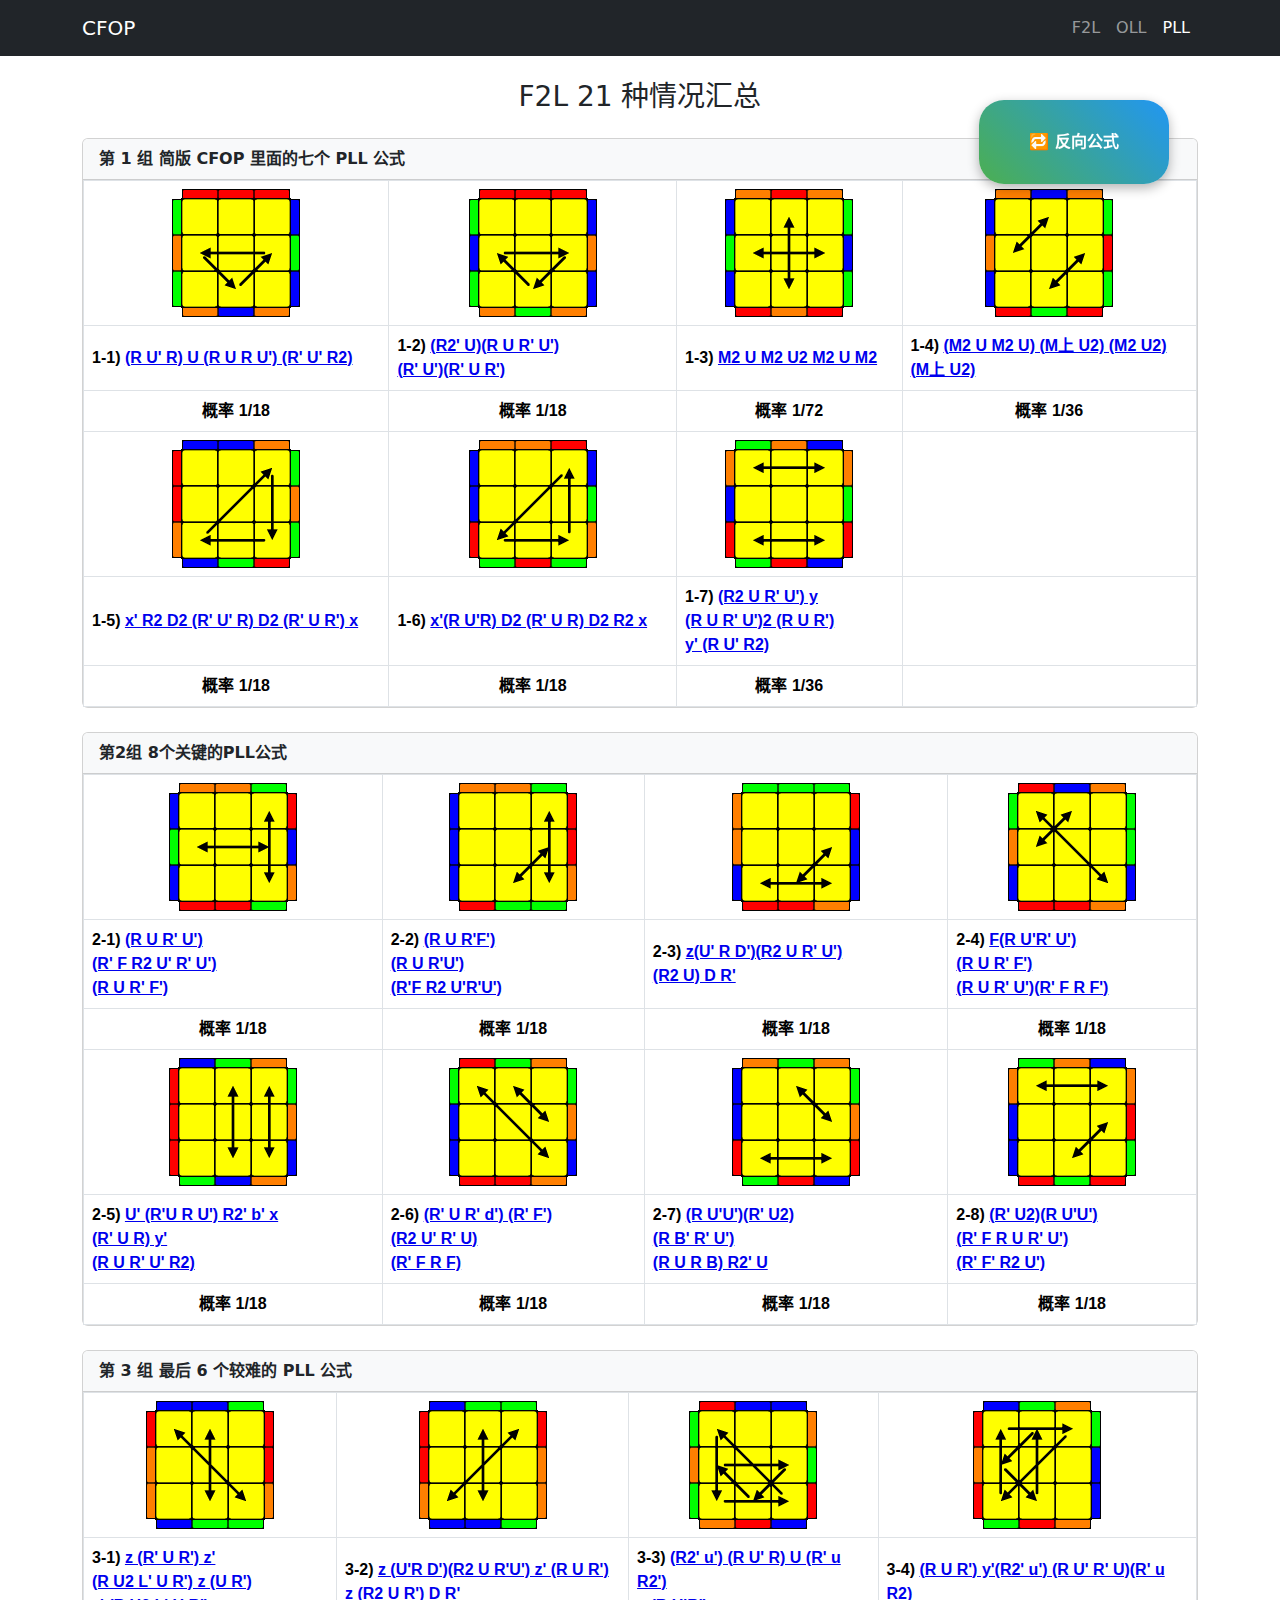
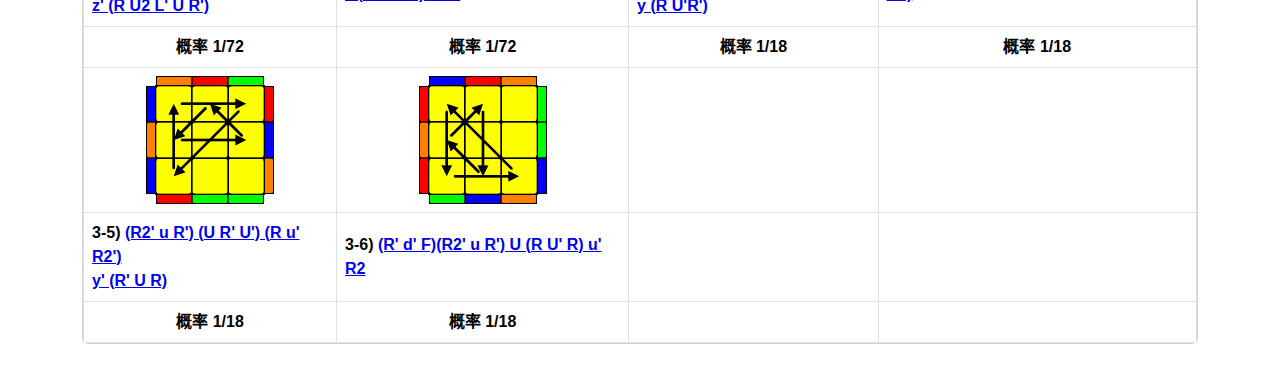
<file: pll.html>
<!DOCTYPE html>
<html lang="zh-CN">
<head>
    <meta charset="UTF-8">
    <title>CFOP</title>
    <meta name="viewport" content="width=device-width, initial-scale=1">
    <!-- Bootstrap 5 CDN -->
    <link href="https://cdn.jsdelivr.net/npm/bootstrap@5.3.0/dist/css/bootstrap.min.css" rel="stylesheet">
    <link href="./style.css" rel="stylesheet">
    <!-- jQuery（放在 Bootstrap JS 之前）-->
    <script src="https://code.jquery.com/jquery-3.6.4.min.js"
            integrity="sha256-oP6HI9z1XaZNBrJURtCoUT5SUnxFr8s3BzRl+cbzUq8=" crossorigin="anonymous"></script>
    <script src="./script.js"></script>
</head>
<body>

<nav class="navbar navbar-expand-lg navbar-dark bg-dark mb-4">
    <div class="container">
        <a class="navbar-brand" href="#">CFOP</a>
        <button class="navbar-toggler" type="button" data-bs-toggle="collapse"
                data-bs-target="#navbarCFOP" aria-controls="navbarCFOP"
                aria-expanded="false" aria-label="切换导航">
            <span class="navbar-toggler-icon"></span>
        </button>
        <div class="collapse navbar-collapse" id="navbarCFOP">
            <ul class="navbar-nav ms-auto">
                <li class="nav-item">
                    <a class="nav-link" href="index.html">F2L</a>
                </li>
                <li class="nav-item">
                    <a class="nav-link" href="oll.html">OLL</a>
                </li>
                <li class="nav-item">
                    <a class="nav-link active" href="pll.html">PLL</a>
                </li>
            </ul>
        </div>
    </div>
</nav>

<!-- 主体内容 -->
<div class="container mb-5">
    <h1 class="h3 mb-4 text-center">F2L 21 种情况汇总</h1>

    <!-- 第1组 -->
    <div class="card mb-4">
        <div class="card-header bg-light">
            <strong>第 1 组 简版 CFOP 里面的七个 PLL 公式</strong>
        </div>
        <div class="card-body p-0">
            <table class="table table-bordered align-middle mb-0">
                <tbody>
                <tr class="text-center">
                    <td><img src="./img/u1.gif" class="img-fluid" alt=""></td>
                    <td><img src="./img/u.gif" class="img-fluid" alt=""></td>
                    <td><img src="./img/h.gif" class="img-fluid" alt=""></td>
                    <td><img src="./img/z.gif" class="img-fluid" alt=""></td>
                </tr>
                <tr class="ollalg">
                    <td>1-1) <a
                            href="http://www.rubik.com.cn/alg/?type=alg&alg=(R U' R) U (R U R U') (R' U' R2)&scheme=custom&stage=PLL&view=playback"
                            target="_blank">(R U' R) U (R U R U') (R' U' R2)</a></td>
                    <td>1-2) <a
                            href="http://www.rubik.com.cn/alg/?type=alg&alg=(R2' U)(R U R' U')(R' U')(R' U R')&scheme=custom&stage=PLL&view=playback"
                            target="_blank">(R2' U)(R U R' U')<br>(R' U')(R' U R')</a></td>
                    <td>1-3) <a
                            href="http://www.rubik.com.cn/alg/?type=alg&alg=M2 U M2 U2 M2 U M2&scheme=custom&stage=PLL&view=playback"
                            target="_blank">M2 U M2 U2 M2 U M2</a></td>
                    <td>1-4) <a href="http://www.rubik.com.cn/alg/?type=alg&alg=(M2 U M2 U) (M' U2) (M2 U2)
(M' U2)&scheme=custom&stage=PLL&view=playback" target="_blank">(M2 U M2 U) (M上 U2) (M2 U2)<br>(M上 U2)</a></td>
                </tr>
                <tr class="text-center">
                    <td>概率 1/18</td>
                    <td>概率 1/18</td>
                    <td>概率 1/72</td>
                    <td>概率 1/36</td>
                </tr>
                <tr class="text-center">
                    <td><img src="./img/a1.gif" class="img-fluid" alt=""></td>
                    <td><img src="./img/a.gif" class="img-fluid" alt=""></td>
                    <td><img src="./img/e.gif" class="img-fluid" alt=""></td>
                    <td></td>
                </tr>
                <tr class="ollalg">
                    <td>1-5) <a
                            href="http://www.rubik.com.cn/alg/?type=alg&alg=x' R2 D2 (R' U' R) D2 (R' U R') x&scheme=custom&stage=PLL&view=playback"
                            target="_blank">x' R2 D2 (R' U' R) D2 (R' U R') x</a></td>
                    <td>1-6) <a
                            href="http://www.rubik.com.cn/alg/?type=alg&alg=x'(R U'R) D2 (R' U R) D2 R2 x&scheme=custom&stage=PLL&view=playback"
                            target="_blank">x'(R U'R) D2 (R' U R) D2 R2 x</a></td>
                    <td>1-7) <a
                            href="http://www.rubik.com.cn/alg/?type=alg&alg=(R2 U R' U') y (R U R' U')2 (R U R') y' (R U' R2)&scheme=custom&stage=PLL&view=playback"
                            target="_blank">(R2 U R' U') y<br>(R U R' U')2 (R U R')<br>y' (R U' R2)</a></td>
                    <td></td>
                </tr>
                <tr class="text-center">
                    <td>概率 1/18</td>
                    <td>概率 1/18</td>
                    <td>概率 1/36</td>
                    <td></td>
                </tr>
                </tbody>
            </table>
        </div>
    </div>

    <!-- 第2组 -->
    <div class="card mb-4">
        <div class="card-header bg-light">
            <strong>第2组 8个关键的PLL公式</strong>
        </div>
        <div class="card-body p-0">
            <table class="table table-bordered align-middle mb-0">
                <tbody>
                <tr class="text-center">
                    <td><img src="./img/t.gif" class="img-fluid" alt=""></td>
                    <td><img src="./img/j.gif" class="img-fluid" alt=""></td>
                    <td><img src="./img/j1.gif" class="img-fluid" alt=""></td>
                    <td><img src="./img/y.gif" class="img-fluid" alt=""></td>
                </tr>
                <tr class="ollalg">
                    <td>2-1) <a
                            href="http://www.rubik.com.cn/alg/?type=alg&alg=(R U R' U')(R' F R2 U' R' U')(R U R' F')&scheme=custom&stage=PLL&view=playback"
                            target="_blank">(R U R' U')<br>(R' F R2 U' R' U')<br>(R U R' F')</a></td>
                    <td>2-2) <a
                            href="http://www.rubik.com.cn/alg/?type=alg&alg=(R U R'F')(R U R'U')(R'F R2 U'R'U')&scheme=custom&stage=PLL&view=playback"
                            target="_blank">(R U R'F')<br>(R U R'U')<br>(R'F R2 U'R'U')</a></td>
                    <td>2-3) <a
                            href="http://www.rubik.com.cn/alg/?type=alg&alg=z(U' R D')(R2 U R' U') (R2 U) D R'&scheme=custom&stage=PLL&view=playback&setup=z"
                            target="_blank">z(U' R D')(R2 U R' U')<br>(R2 U) D R'</a></td>
                    <td>2-4) <a
                            href="http://www.rubik.com.cn/alg/?type=alg&alg=F(R U'R' U')(R U R' F')(R U R' U')(R' F R F')&scheme=custom&stage=PLL&view=playback"
                            target="_blank">F(R U'R' U')<br>(R U R' F')<br>(R U R' U')(R' F R F')</a></td>
                </tr>
                <tr class="text-center">
                    <td>概率 1/18</td>
                    <td>概率 1/18</td>
                    <td>概率 1/18</td>
                    <td>概率 1/18</td>
                </tr>
                <tr class="text-center">
                    <td><img src="./img/f.gif" class="img-fluid" alt=""></td>
                    <td><img src="./img/v.gif" class="img-fluid" alt=""></td>
                    <td><img src="./img/r1.gif" class="img-fluid" alt=""></td>
                    <td><img src="./img/r.gif" class="img-fluid" alt=""></td>
                </tr>
                <tr class="ollalg">
                    <td>2-5) <a
                            href="http://www.rubik.com.cn/alg/?type=alg&alg=U'(R'U R U') R2' b' x (R' U R) y'(R U R' U' R2)&scheme=custom&stage=PLL&view=playback&setup=x"
                            target="_blank">U' (R'U R U') R2' b' x<br>(R' U R) y'<br>(R U R' U' R2)</a></td>
                    <td>2-6) <a
                            href="http://www.rubik.com.cn/alg/?type=alg&alg=(R' U R' d') (R' F') (R2 U' R' U)(R' F R F)&scheme=custom&stage=PLL&view=playback&setup=y"
                            target="_blank">(R' U R' d') (R' F')<br>(R2 U' R' U)<br>(R' F R F)</a></td>
                    <td>2-7) <a
                            href="http://www.rubik.com.cn/alg/?type=alg&alg=(R U'U')(R' U2)(R B' R' U')(R U R B) R2' U&scheme=custom&stage=PLL&view=playback"
                            target="_blank">(R U'U')(R' U2)<br>(R B' R' U')<br>(R U R B) R2' U</a></td>
                    <td>2-8) <a
                            href="http://www.rubik.com.cn/alg/?type=alg&alg=(R' U2)(R U'U')(R' F R U R' U')(R' F' R2 U')&scheme=custom&stage=PLL&view=playback"
                            target="_blank">(R' U2)(R U'U')<br>(R' F R U R' U')<br>(R' F' R2 U')</a></td>
                </tr>
                <tr class="text-center">
                    <td>概率 1/18</td>
                    <td>概率 1/18</td>
                    <td>概率 1/18</td>
                    <td>概率 1/18</td>
                </tr>
                </tbody>
            </table>
        </div>
    </div>

    <!-- 第3组 -->
    <div class="card mb-4">
        <div class="card-header bg-light">
            <strong>第 3 组 最后 6 个较难的 PLL 公式</strong>
        </div>
        <div class="card-body p-0">
            <table class="table table-bordered align-middle mb-0">
                <tbody>
                <tr class="text-center">
                    <td><img src="./img/n1.gif" class="img-fluid" alt=""></td>
                    <td><img src="./img/n.gif" class="img-fluid" alt=""></td>
                    <td><img src="./img/g1.gif" class="img-fluid" alt=""></td>
                    <td><img src="./img/g.gif" class="img-fluid" alt=""></td>
                </tr>
                <tr class="ollalg">
                    <td>3-1) <a
                            href="http://www.rubik.com.cn/alg/?type=alg&alg=z(R' U R')z'(R U2 L' U R')z(U R')z'(R U2 L' U R')&scheme=custom&stage=PLL&view=playback"
                            target="_blank">z (R' U R') z'<br>(R U2 L' U R') z (U R')<br>z' (R U2 L' U R')</a></td>
                    <td>3-2) <a href="http://www.rubik.com.cn/alg/?type=alg&alg=z(U'R D')(R2 U R'U')z'(R U R')
z(R2 U R') D R'&scheme=custom&stage=PLL&view=playback&setup=z" target="_blank">z (U'R D')(R2 U R'U') z' (R U R')<br>z
                        (R2 U R') D R'</a></td>
                    <td>3-3) <a href="http://www.rubik.com.cn/alg/?type=alg&alg=(R2' u') (R U' R) U (R' u R2')
y (R U'R')&scheme=custom&stage=PLL&view=playback&setup=y" target="_blank">(R2' u') (R U' R) U (R' u R2')<br>y (R
                        U'R')</a></td>
                    <td>3-4) <a
                            href="http://www.rubik.com.cn/alg/?type=alg&alg=(R U R') y'(R2' u') (R U' R' U)(R' u R2)&scheme=custom&stage=PLL&view=playback&setup=y-"
                            target="_blank">(R U R') y'(R2' u') (R U' R' U)(R' u R2)</a></td>
                </tr>
                <tr class="text-center">
                    <td>概率 1/72</td>
                    <td>概率 1/72</td>
                    <td>概率 1/18</td>
                    <td>概率 1/18</td>
                </tr>
                <tr class="text-center">
                    <td><img src="./img/g3.gif" class="img-fluid" alt=""></td>
                    <td><img src="./img/g2.gif" class="img-fluid" alt=""></td>
                    <td></td>
                    <td></td>
                </tr>
                <tr class="ollalg">
                    <td>3-5) <a href="http://www.rubik.com.cn/alg/?type=alg&alg=(R2' u R') (U R' U') (R u' R2')
y' (R' U R)&scheme=custom&stage=PLL&view=playback&setup=y-" target="_blank">(R2' u R') (U R' U') (R u' R2')<br>y' (R' U
                        R)</a></td>
                    <td>3-6) <a
                            href="http://www.rubik.com.cn/alg/?type=alg&alg=(R' d' F)(R2' u R') U (R U' R) u' R2&scheme=custom&stage=PLL&view=playback&setup=y"
                            target="_blank">(R' d' F)(R2' u R') U (R U' R) u' R2</a></td>
                    <td></td>
                    <td></td>
                </tr>
                <tr class="text-center">
                    <td>概率 1/18</td>
                    <td>概率 1/18</td>
                    <td></td>
                    <td></td>
                </tr>
                </tbody>
            </table>
        </div>
    </div>
</div>


<!-- Bootstrap JS -->
<script src="https://cdn.jsdelivr.net/npm/bootstrap@5.3.0/dist/js/bootstrap.bundle.min.js"></script>
</body>
</html>
</file>
<file: style.css>
td {
    font-size: 16px;
    font-weight: bold;
    font-family: Arial, Helvetica, sans-serif;
}

table a {

    color: rgb(0, 0, 238) !important;
}
</file>
